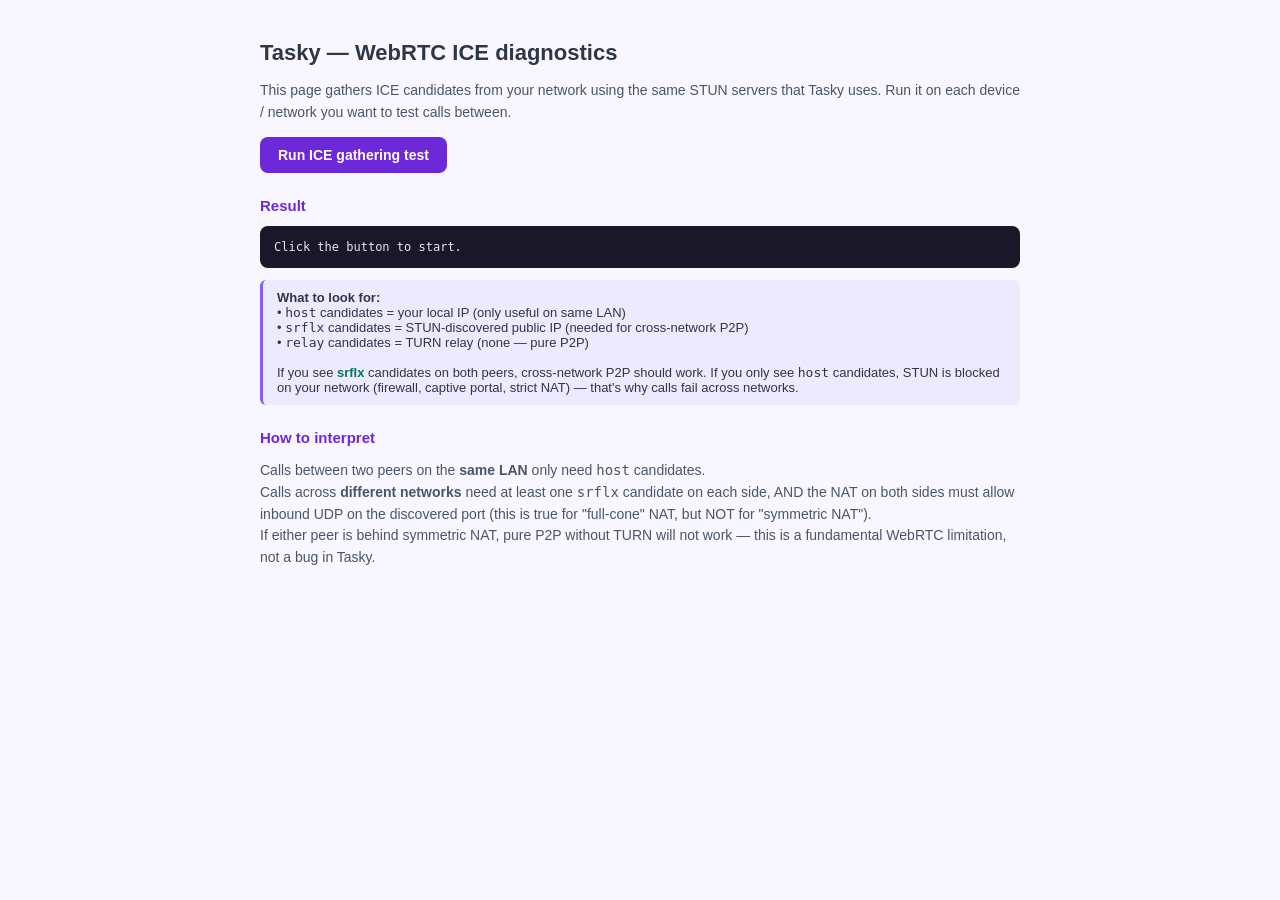
<file: ice-test.html>
<!DOCTYPE html>
<html>
<head>
<meta charset="utf-8">
<title>Tasky — WebRTC ICE diagnostics</title>
<style>
  body { font-family: -apple-system, BlinkMacSystemFont, sans-serif; max-width: 760px; margin: 40px auto; padding: 0 20px; color: #2d3748; background: #f8f7ff; }
  h1 { font-size: 22px; margin: 0 0 6px; }
  h2 { font-size: 15px; margin: 24px 0 8px; color: #6d28d9; }
  p  { font-size: 14px; line-height: 1.55; color: #4a5568; }
  button { background: #6d28d9; color: #fff; border: none; padding: 10px 18px; border-radius: 8px; font-size: 14px; font-weight: 600; cursor: pointer; }
  button:hover { background: #7c3aed; }
  pre { background: #1a1828; color: #e8e3f8; padding: 14px; border-radius: 8px; font-size: 12px; overflow-x: auto; max-height: 320px; }
  .ok  { color: #047857; font-weight: 600; }
  .warn{ color: #b45309; font-weight: 600; }
  .bad { color: #dc2626; font-weight: 600; }
  .note { background: #ede9fe; border-left: 3px solid #8b5cf6; padding: 10px 14px; border-radius: 6px; font-size: 13px; margin: 12px 0; }
</style>
</head>
<body>
  <h1>Tasky — WebRTC ICE diagnostics</h1>
  <p>This page gathers ICE candidates from your network using the same STUN servers
  that Tasky uses.  Run it on each device / network you want to test calls between.</p>

  <button id="run">Run ICE gathering test</button>

  <h2>Result</h2>
  <pre id="out">Click the button to start.</pre>

  <div class="note">
    <strong>What to look for:</strong><br>
    • <code>host</code> candidates = your local IP (only useful on same LAN)<br>
    • <code>srflx</code> candidates = STUN-discovered public IP (needed for cross-network P2P)<br>
    • <code>relay</code> candidates = TURN relay (none — pure P2P)<br><br>
    If you see <span class="ok">srflx</span> candidates on both peers, cross-network P2P should work.
    If you only see <code>host</code> candidates, STUN is blocked on your network
    (firewall, captive portal, strict NAT) — that's why calls fail across networks.
  </div>

  <h2>How to interpret</h2>
  <p>
    Calls between two peers on the <strong>same LAN</strong> only need <code>host</code> candidates.<br>
    Calls across <strong>different networks</strong> need at least one <code>srflx</code> candidate on
    each side, AND the NAT on both sides must allow inbound UDP on the discovered port
    (this is true for "full-cone" NAT, but NOT for "symmetric NAT").<br>
    If either peer is behind symmetric NAT, pure P2P without TURN will not work —
    this is a fundamental WebRTC limitation, not a bug in Tasky.
  </p>

<script>
const STUN = [
  { urls: 'stun:stun.l.google.com:19302' },
  { urls: 'stun:stun1.l.google.com:19302' },
  { urls: 'stun:stun2.l.google.com:19302' },
  { urls: 'stun:stun3.l.google.com:19302' }
];

const out = document.getElementById('out');
function log(line) {
  out.textContent += line + '\n';
  out.scrollTop = out.scrollHeight;
}

document.getElementById('run').addEventListener('click', async () => {
  out.textContent = '';
  log('Creating RTCPeerConnection with STUN servers...');
  const pc = new RTCPeerConnection({ iceServers: STUN, iceTransportPolicy: 'all' });

  // Add a dummy audio track so the PC has something to negotiate
  try {
    const stream = await navigator.mediaDevices.getUserMedia({ audio: true });
    stream.getTracks().forEach(t => pc.addTrack(t, stream));
    log('✓ Microphone access granted');
  } catch (e) {
    log('⚠ Could not access microphone: ' + e.message + ' — continuing without audio track');
  }

  const tally = { host: 0, srflx: 0, relay: 0 };
  pc.onicecandidate = (e) => {
    if (!e.candidate) return;
    const c = e.candidate.candidate;
    let type = 'unknown';
    if (/typ host/i.test(c))      { type = 'host';  tally.host++; }
    else if (/typ srflx/i.test(c)){ type = 'srflx'; tally.srflx++; }
    else if (/typ relay/i.test(c)){ type = 'relay'; tally.relay++; }
    log('  candidate: ' + type + ' — ' + c.split(' ').slice(0, 5).join(' '));
  };

  try {
    const offer = await pc.createOffer({ offerToReceiveAudio: true });
    await pc.setLocalDescription(offer);
    log('Local description set, waiting for ICE gathering to complete (max 5s)...');

    await new Promise(resolve => {
      if (pc.iceGatheringState === 'complete') return resolve();
      const check = () => { if (pc.iceGatheringState === 'complete') { pc.removeEventListener('icegatheringstatechange', check); resolve(); } };
      pc.addEventListener('icegatheringstatechange', check);
      setTimeout(resolve, 5000);
    });

    log('');
    log('=== SUMMARY ===');
    log('host  candidates: ' + tally.host  + (tally.host  ? '  ✓' : ''));
    log('srflx candidates: ' + tally.srflx + (tally.srflx ? '  ✓ — cross-network P2P possible' : '  ✗ — STUN failed, only same-LAN calls will work'));
    log('relay candidates: ' + tally.relay + '  (none expected — pure P2P)');
    log('');
    if (tally.srflx > 0) {
      log('RESULT: ✓ STUN is working. Cross-network P2P should succeed IF');
      log('the other peer also sees srflx candidates and neither side is');
      log('behind symmetric NAT.');
    } else if (tally.host > 0) {
      log('RESULT: ✗ STUN returned no srflx candidates. Your network is');
      log('blocking outbound STUN (UDP to port 19302). Cross-network calls');
      log('will fail without TURN. Check your firewall / captive portal.');
    } else {
      log('RESULT: ✗ No candidates at all. Something is wrong with the PC.');
    }

    pc.close();
    if (window.streamToStop) window.streamToStop.getTracks().forEach(t => t.stop());
  } catch (e) {
    log('ERROR: ' + e.message);
  }
});
</script>
</body>
</html>
</file>
